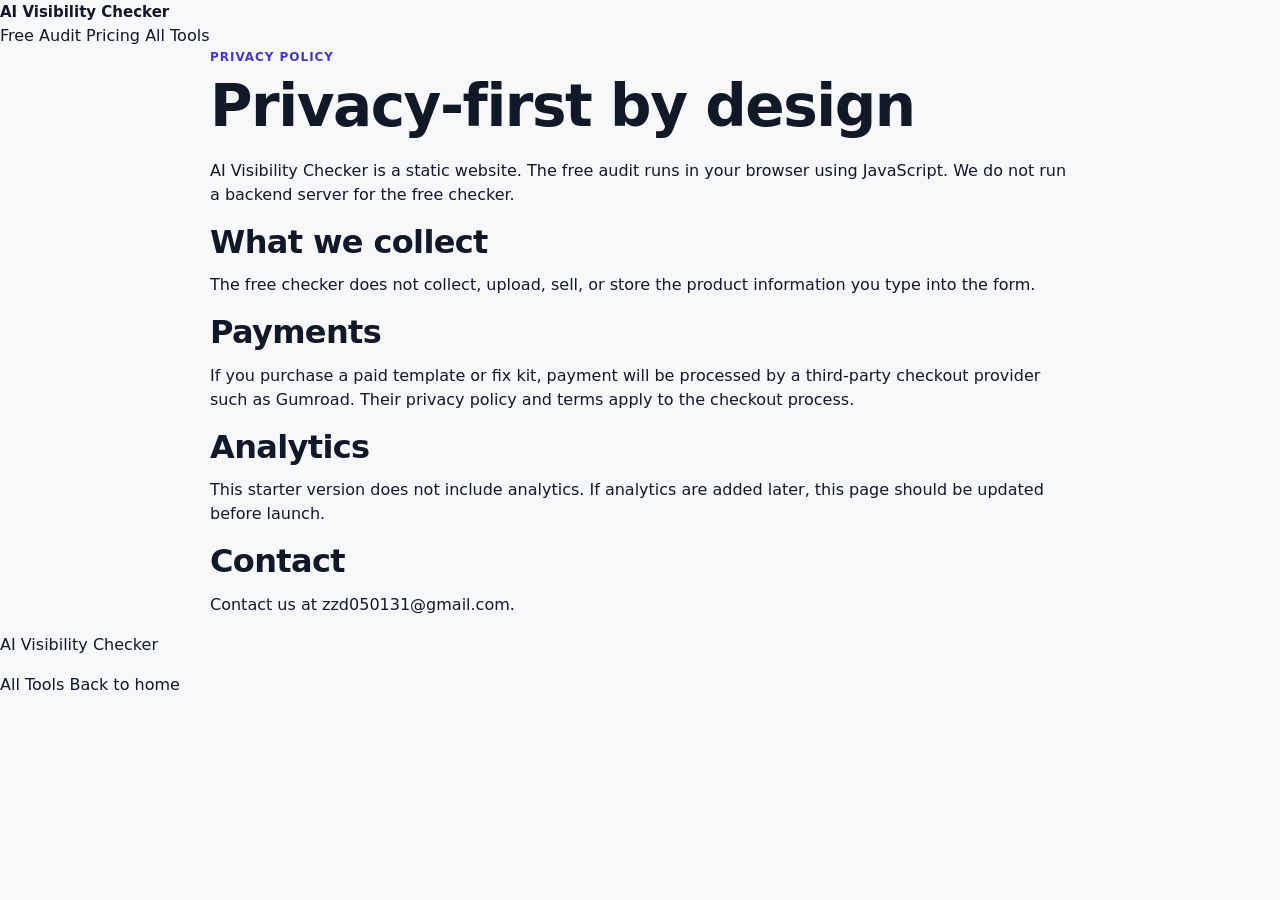
<file: privacy.html>
<!doctype html>
<html lang="en">
  <head>
    <meta charset="UTF-8" />
    <meta name="viewport" content="width=device-width, initial-scale=1.0" />
    <title>Privacy Policy - AI Visibility Checker</title>
    <meta
      name="description"
      content="Privacy policy for AI Visibility Checker, a static browser-based AI visibility audit tool."
    />
    <link rel="canonical" href="https://aivisibilitytools.github.io/ai-visibility-checker/privacy.html" />
    <link rel="stylesheet" href="style.css" />
  </head>
  <body>
    <header class="topbar">
      <a class="brand" href="index.html">AI Visibility Checker</a>
      <nav>
        <a href="index.html#checker">Free Audit</a>
        <a href="index.html#pricing">Pricing</a>
        <a href="https://aivisibilitytools.github.io/micro-tool-network/">All Tools</a>
      </nav>
    </header>

    <main class="checker">
      <section class="card" style="max-width: 860px; margin: 0 auto;">
        <p class="eyebrow">Privacy Policy</p>
        <h1 style="font-size: clamp(34px, 5vw, 58px);">Privacy-first by design</h1>
        <p>
          AI Visibility Checker is a static website. The free audit runs in your
          browser using JavaScript. We do not run a backend server for the free
          checker.
        </p>
        <h2>What we collect</h2>
        <p>
          The free checker does not collect, upload, sell, or store the product
          information you type into the form.
        </p>
        <h2>Payments</h2>
        <p>
          If you purchase a paid template or fix kit, payment will be processed
          by a third-party checkout provider such as Gumroad. Their privacy
          policy and terms apply to the checkout process.
        </p>
        <h2>Analytics</h2>
        <p>
          This starter version does not include analytics. If analytics are added
          later, this page should be updated before launch.
        </p>
        <h2>Contact</h2>
        <p>
          Contact us at zzd050131@gmail.com.
        </p>
      </section>
    </main>

    <footer>
      <p>AI Visibility Checker</p>
      <a href="https://aivisibilitytools.github.io/micro-tool-network/">All Tools</a>
      <a href="index.html">Back to home</a>
    </footer>
  </body>
</html>
</file>
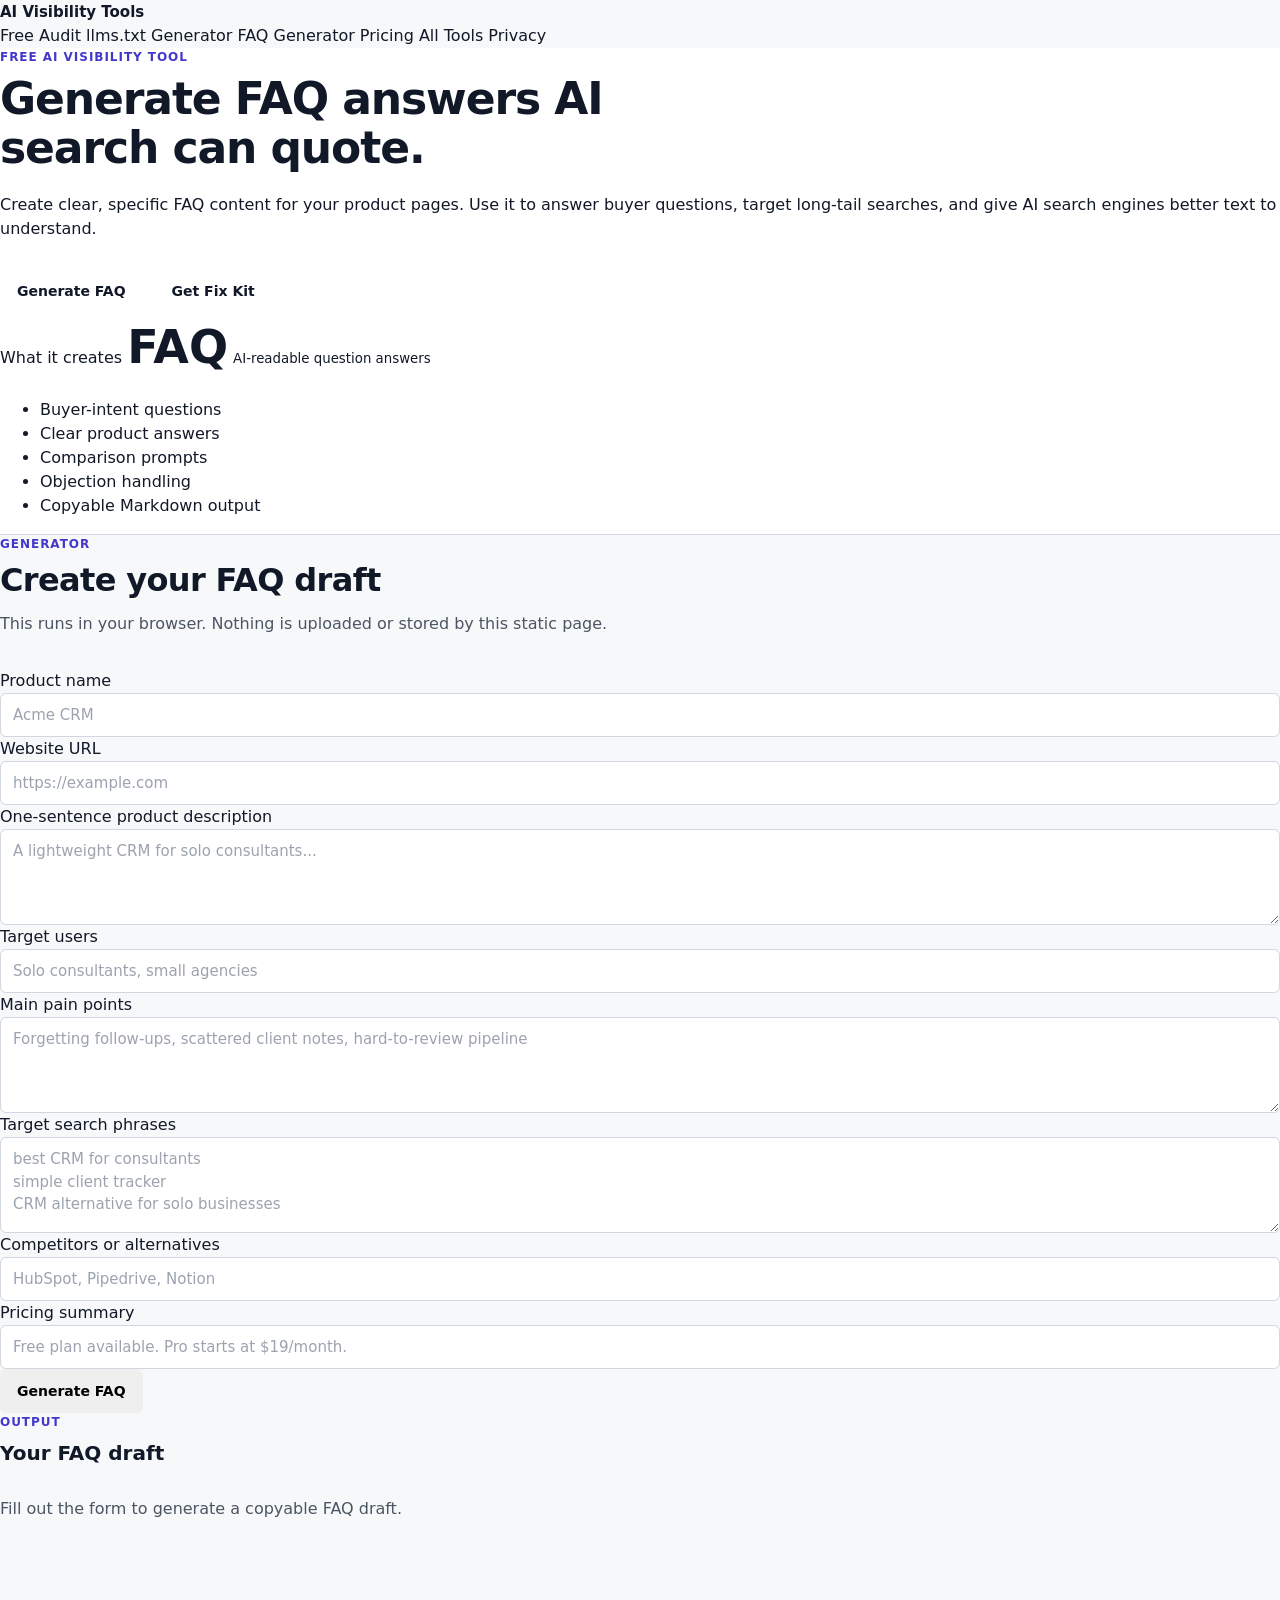
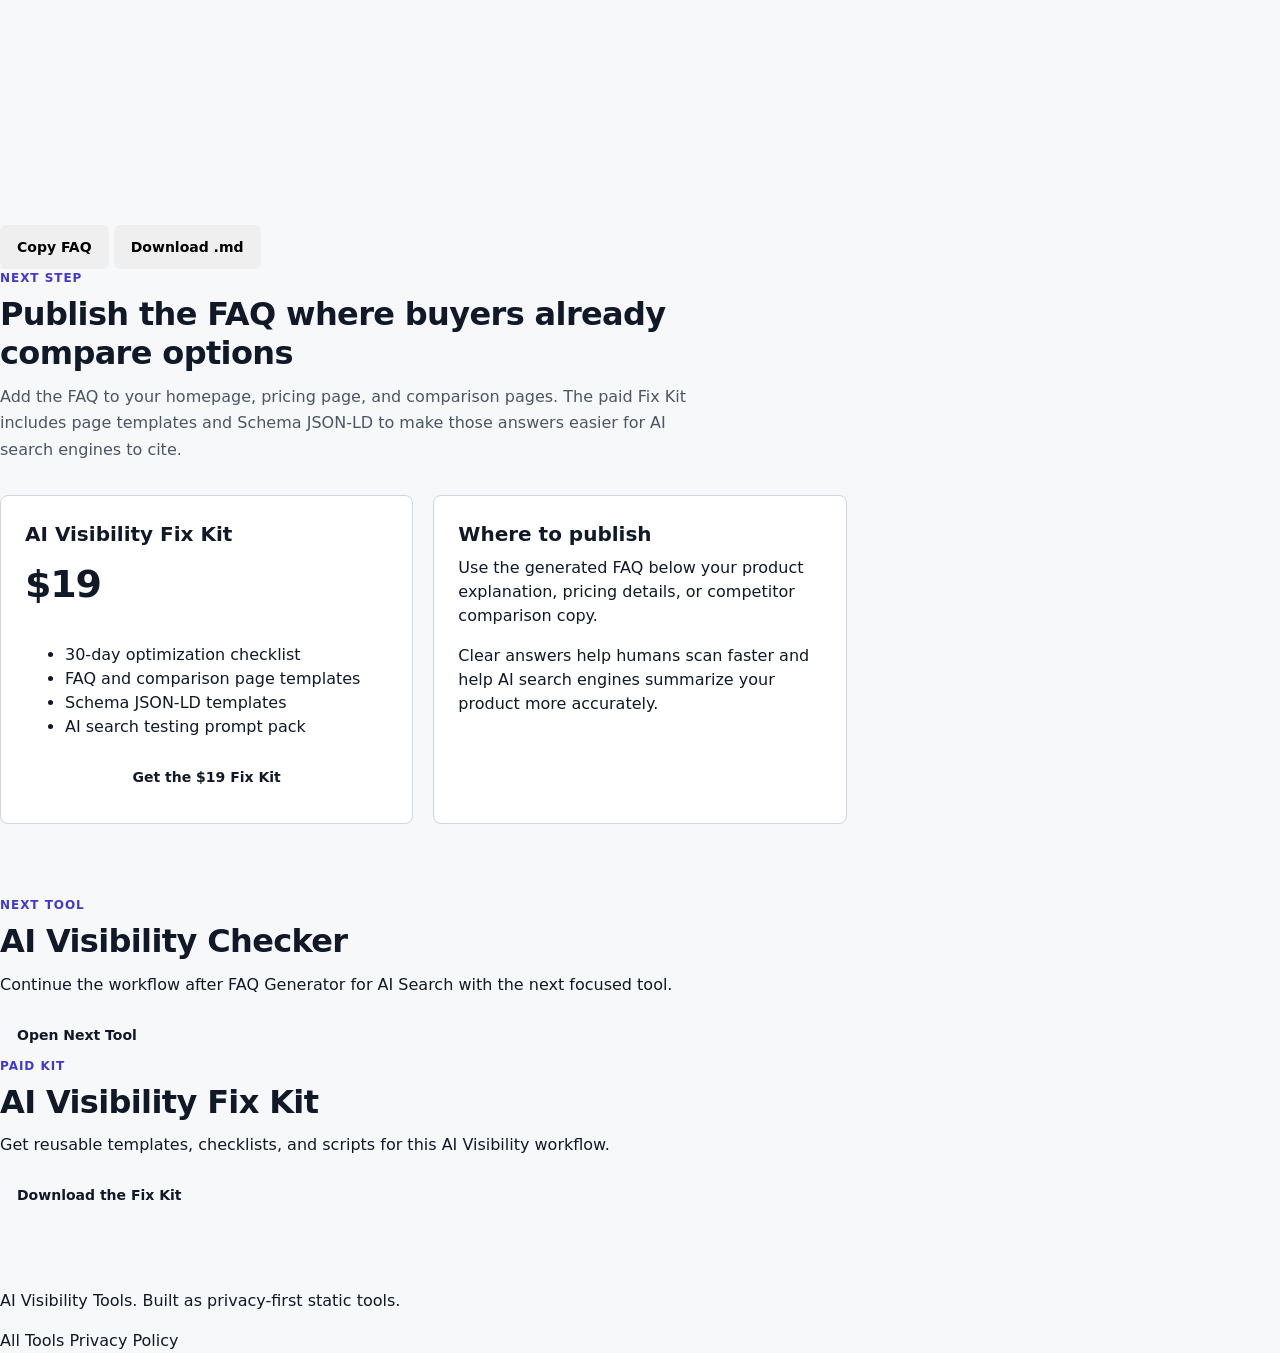
<file: tools/faq-generator.html>
<!doctype html>
<html lang="en">
  <head>
    <meta charset="UTF-8" />
    <meta name="viewport" content="width=device-width, initial-scale=1.0" />
    <title>Free FAQ Generator for AI Search Visibility</title>
    <meta
      name="description"
      content="Generate FAQ questions and answers for SaaS, indie products, and service websites. Create AI-search-friendly content for your homepage, pricing page, and comparison pages."
    />
    <link rel="canonical" href="https://aivisibilitytools.github.io/ai-visibility-checker/tools/faq-generator.html" />
    <meta property="og:title" content="Free FAQ Generator for AI Search Visibility" />
    <meta
      property="og:description"
      content="Generate buyer-intent FAQ answers that AI search engines can quote from your homepage, pricing page, and comparison pages."
    />
    <meta property="og:type" content="website" />
    <meta property="og:url" content="https://aivisibilitytools.github.io/ai-visibility-checker/tools/faq-generator.html" />
    <meta name="twitter:card" content="summary" />
    <link rel="stylesheet" href="../style.css" />
    <script type="application/ld+json">
      {
        "@context": "https://schema.org",
        "@type": "SoftwareApplication",
        "name": "Free FAQ Generator for AI Search Visibility",
        "applicationCategory": "BusinessApplication",
        "operatingSystem": "Web",
        "url": "https://aivisibilitytools.github.io/ai-visibility-checker/tools/faq-generator.html",
        "description": "A free browser-based FAQ generator for creating AI-search-friendly product answers.",
        "offers": {
          "@type": "Offer",
          "price": "0",
          "priceCurrency": "USD"
        }
      }
    </script>
  </head>
  <body>
    <header class="topbar">
      <a class="brand" href="../index.html">AI Visibility Tools</a>
      <nav>
        <a href="../index.html#checker">Free Audit</a>
        <a href="llms-generator.html">llms.txt Generator</a>
        <a href="faq-generator.html">FAQ Generator</a>
        <a href="../index.html#pricing">Pricing</a>
        <a href="https://aivisibilitytools.github.io/micro-tool-network/">All Tools</a>
        <a href="../privacy.html">Privacy</a>
      </nav>
    </header>

    <main>
      <section class="hero">
        <div class="hero-copy">
          <p class="eyebrow">Free AI visibility tool</p>
          <h1>Generate FAQ answers AI search can quote.</h1>
          <p class="subhead">
            Create clear, specific FAQ content for your product pages. Use it to
            answer buyer questions, target long-tail searches, and give AI
            search engines better text to understand.
          </p>
          <div class="hero-actions">
            <a class="button primary" href="#generator">Generate FAQ</a>
            <a class="button secondary" href="../index.html#pricing">Get Fix Kit</a>
          </div>
        </div>
        <div class="hero-panel" aria-label="FAQ generator example">
          <div class="score-card">
            <span>What it creates</span>
            <strong style="font-size: 46px;">FAQ</strong>
            <small>AI-readable question answers</small>
          </div>
          <ul>
            <li>Buyer-intent questions</li>
            <li>Clear product answers</li>
            <li>Comparison prompts</li>
            <li>Objection handling</li>
            <li>Copyable Markdown output</li>
          </ul>
        </div>
      </section>

      <section id="generator" class="checker">
        <div class="section-heading">
          <p class="eyebrow">Generator</p>
          <h2>Create your FAQ draft</h2>
          <p>
            This runs in your browser. Nothing is uploaded or stored by this
            static page.
          </p>
        </div>

        <div class="tool-grid">
          <form id="faqForm" class="card form-card">
            <label>
              Product name
              <input id="productName" type="text" placeholder="Acme CRM" required />
            </label>

            <label>
              Website URL
              <input id="siteUrl" type="url" placeholder="https://example.com" />
            </label>

            <label>
              One-sentence product description
              <textarea
                id="description"
                rows="3"
                placeholder="A lightweight CRM for solo consultants..."
                required
              ></textarea>
            </label>

            <label>
              Target users
              <input id="audience" type="text" placeholder="Solo consultants, small agencies" />
            </label>

            <label>
              Main pain points
              <textarea
                id="painPoints"
                rows="3"
                placeholder="Forgetting follow-ups, scattered client notes, hard-to-review pipeline"
              ></textarea>
            </label>

            <label>
              Target search phrases
              <textarea
                id="keywords"
                rows="3"
                placeholder="best CRM for consultants&#10;simple client tracker&#10;CRM alternative for solo businesses"
              ></textarea>
            </label>

            <label>
              Competitors or alternatives
              <input id="competitors" type="text" placeholder="HubSpot, Pipedrive, Notion" />
            </label>

            <label>
              Pricing summary
              <input id="pricing" type="text" placeholder="Free plan available. Pro starts at $19/month." />
            </label>

            <button class="button primary full" type="submit">Generate FAQ</button>
          </form>

          <aside class="card result-card">
            <div class="result-header">
              <div>
                <p class="eyebrow">Output</p>
                <h3>Your FAQ draft</h3>
              </div>
            </div>

            <div id="faqOutput" class="report-output">
              Fill out the form to generate a copyable FAQ draft.
            </div>

            <div class="copy-actions">
              <button id="copyFaq" class="button secondary" type="button">Copy FAQ</button>
              <button id="downloadFaq" class="button secondary" type="button">Download .md</button>
            </div>
          </aside>
        </div>
      </section>

      <section class="pricing">
        <div class="section-heading">
          <p class="eyebrow">Next step</p>
          <h2>Publish the FAQ where buyers already compare options</h2>
          <p>
            Add the FAQ to your homepage, pricing page, and comparison pages.
            The paid Fix Kit includes page templates and Schema JSON-LD to make
            those answers easier for AI search engines to cite.
          </p>
        </div>
        <div class="price-grid">
          <div class="card price-card featured">
            <h3>AI Visibility Fix Kit</h3>
            <p class="price">$19</p>
            <ul>
              <li>30-day optimization checklist</li>
              <li>FAQ and comparison page templates</li>
              <li>Schema JSON-LD templates</li>
              <li>AI search testing prompt pack</li>
            </ul>
            <a
              class="button primary full"
              href="https://zzdynamo3.gumroad.com/l/ai-visibility-fix-kit"
              target="_blank"
              rel="noreferrer"
            >
              Get the $19 Fix Kit
            </a>
          </div>

          <div class="card price-card">
            <h3>Where to publish</h3>
            <p>
              Use the generated FAQ below your product explanation, pricing
              details, or competitor comparison copy.
            </p>
            <p>
              Clear answers help humans scan faster and help AI search engines
              summarize your product more accurately.
            </p>
          </div>
        </div>
      </section>
    
<section class="section next-tool-section" aria-label="Recommended next step">
  <div class="next-tool-grid">
    <article class="next-tool-card">
      <p class="eyebrow">NEXT TOOL</p>
      <h2>AI Visibility Checker</h2>
      <p>Continue the workflow after FAQ Generator for AI Search with the next focused tool.</p>
      <a class="button secondary full" href="../index.html">Open Next Tool</a>
    </article>
    <article class="next-tool-card featured">
      <p class="eyebrow">PAID KIT</p>
      <h2>AI Visibility Fix Kit</h2>
      <p>Get reusable templates, checklists, and scripts for this AI Visibility workflow.</p>
      <a class="button primary full" href="https://zzdynamo3.gumroad.com/l/ai-visibility-fix-kit" target="_blank" rel="noopener">Download the Fix Kit</a>
    </article>
  </div>
</section>
</main>

    <footer>
      <p>AI Visibility Tools. Built as privacy-first static tools.</p>
      <a href="https://aivisibilitytools.github.io/micro-tool-network/">All Tools</a>
      <a href="../privacy.html">Privacy Policy</a>
    </footer>

    <script>
      const form = document.querySelector("#faqForm");
      const output = document.querySelector("#faqOutput");
      const copyButton = document.querySelector("#copyFaq");
      const downloadButton = document.querySelector("#downloadFaq");
      let currentText = "";

      const getValue = (id) => document.querySelector(`#${id}`).value.trim();
      const listify = (value) =>
        value
          .split(/,|\n/)
          .map((item) => item.trim())
          .filter(Boolean);

      const firstOrFallback = (items, fallback) => items[0] || fallback;

      const buildFaq = () => {
        const productName = getValue("productName");
        const siteUrl = getValue("siteUrl");
        const description = getValue("description");
        const audience = listify(getValue("audience"));
        const painPoints = listify(getValue("painPoints"));
        const keywords = listify(getValue("keywords"));
        const competitors = listify(getValue("competitors"));
        const pricing = getValue("pricing");
        const mainAudience = firstOrFallback(audience, "teams");
        const mainPain = firstOrFallback(painPoints, "understanding which tool fits their workflow");
        const mainKeyword = firstOrFallback(keywords, `${productName} FAQ`);
        const mainCompetitor = firstOrFallback(competitors, "larger general-purpose tools");

        return `# ${productName} FAQ

${siteUrl ? `Website: ${siteUrl}\n` : ""}
## 1. What is ${productName}?

${productName} is ${description.charAt(0).toLowerCase()}${description.slice(1)}

## 2. Who is ${productName} best for?

${productName} is best for ${mainAudience}. It is especially useful when users need a focused way to solve ${mainPain}.

## 3. What problem does ${productName} solve?

${productName} helps users avoid ${mainPain}. Instead of piecing together broad tools or manual workflows, users get a clearer product experience built around their main job.

## 4. What are the main use cases for ${productName}?

${painPoints.length ? painPoints.map((item) => `- Solving ${item}`).join("\n") : "- Add your strongest use cases here."}

## 5. How is ${productName} different from ${mainCompetitor}?

${productName} is more focused on ${mainAudience} and their specific workflow. ${mainCompetitor} may be broader, but ${productName} is designed to be easier to understand, compare, and start using for this use case.

## 6. What should buyers compare before choosing ${productName}?

Buyers should compare ease of setup, fit for ${mainAudience}, pricing, support, and whether the product directly solves ${mainPain}.

## 7. What search phrases is this page targeting?

${keywords.length ? keywords.map((item) => `- ${item}`).join("\n") : `- ${mainKeyword}`}

## 8. How much does ${productName} cost?

${pricing || "Add a short pricing answer here. Mention free plans, trials, and paid tiers if available."}

## 9. Is ${productName} good for small teams or solo users?

Yes, if they need a focused product for ${mainPain}. It is a strong fit when users want clear answers, simple workflows, and fewer unnecessary features.

## 10. Where can users learn more about ${productName}?

${siteUrl ? `Users can visit ${siteUrl} to learn more, review pricing, and understand whether ${productName} fits their use case.` : "Add your homepage, pricing page, demo page, or contact page here."}
`;
      };

      form.addEventListener("submit", (event) => {
        event.preventDefault();
        currentText = buildFaq();
        output.textContent = currentText;
      });

      copyButton.addEventListener("click", async () => {
        if (!currentText) return;
        await navigator.clipboard.writeText(currentText);
        copyButton.textContent = "Copied";
        setTimeout(() => {
          copyButton.textContent = "Copy FAQ";
        }, 1200);
      });

      downloadButton.addEventListener("click", () => {
        if (!currentText) return;
        const blob = new Blob([currentText], { type: "text/markdown" });
        const url = URL.createObjectURL(blob);
        const link = document.createElement("a");
        link.href = url;
        link.download = "faq-draft.md";
        link.click();
        URL.revokeObjectURL(url);
      });
    </script>
  </body>
</html>
</file>
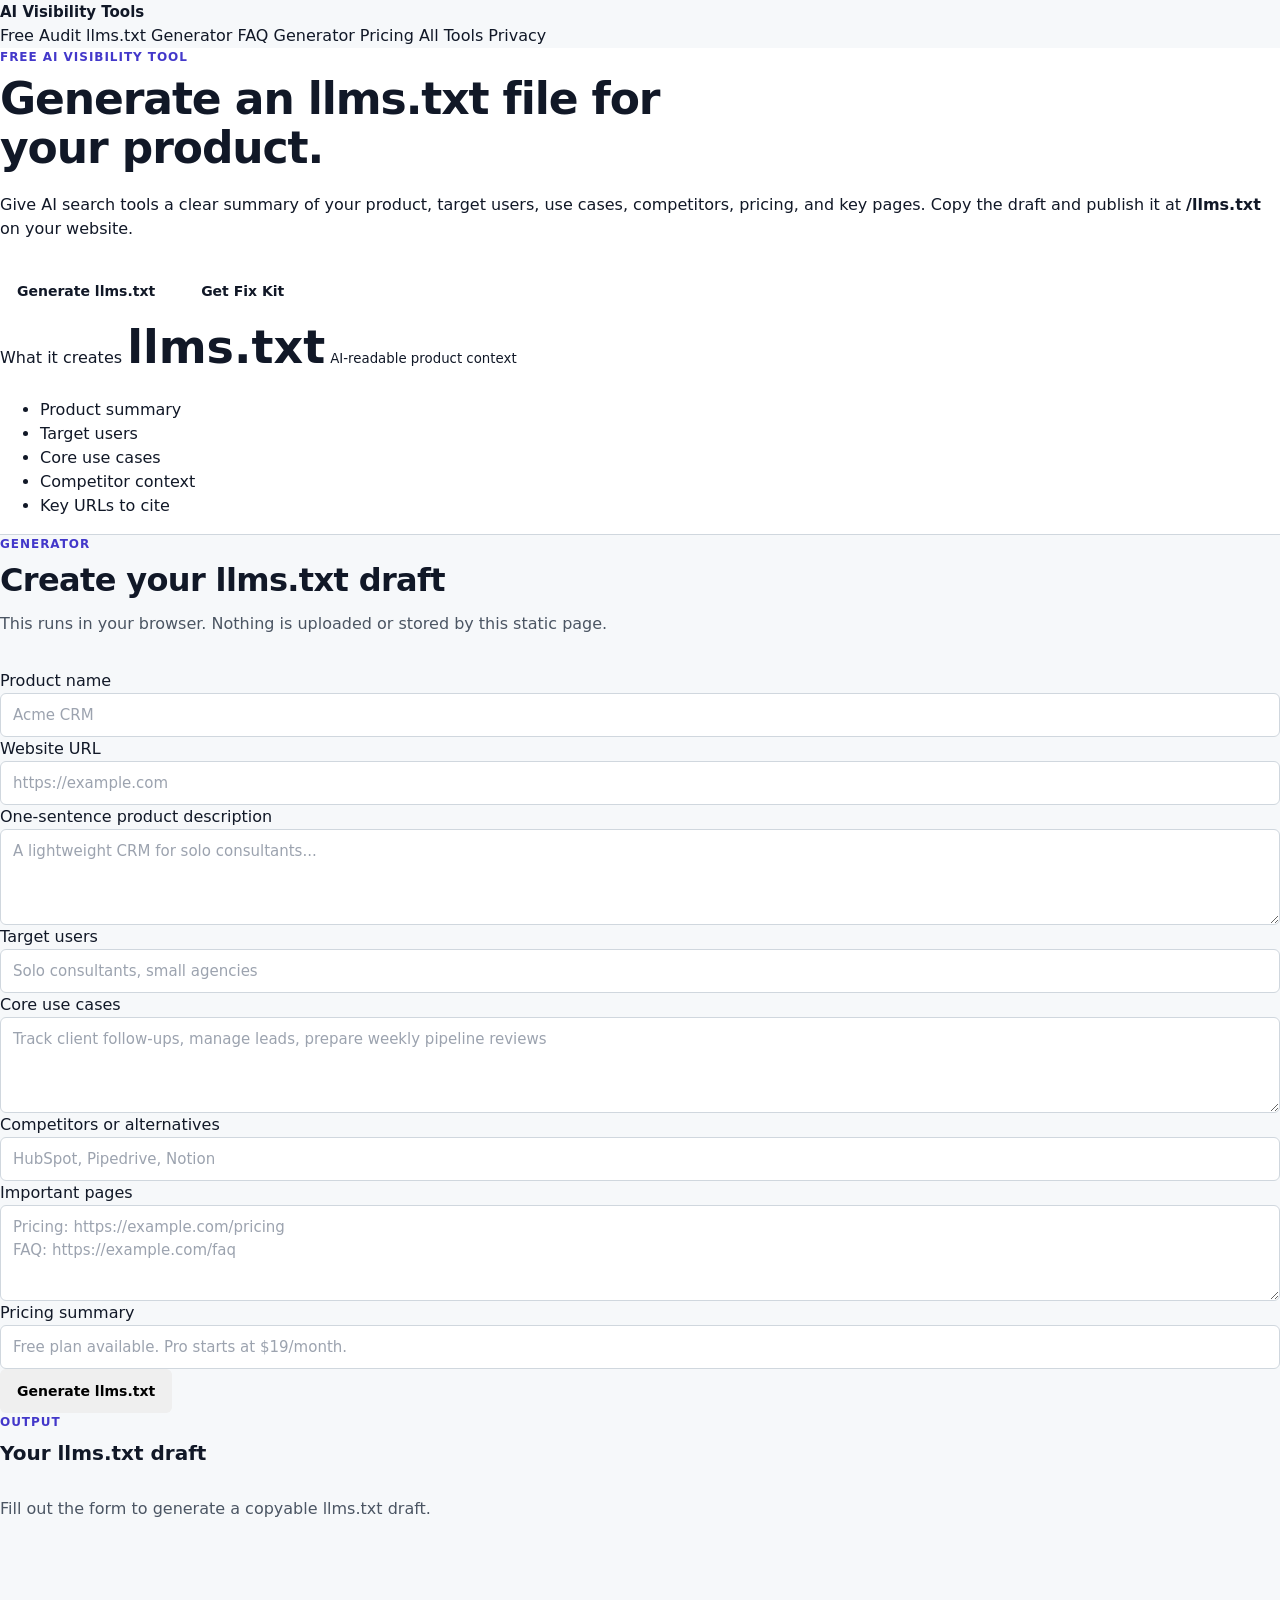
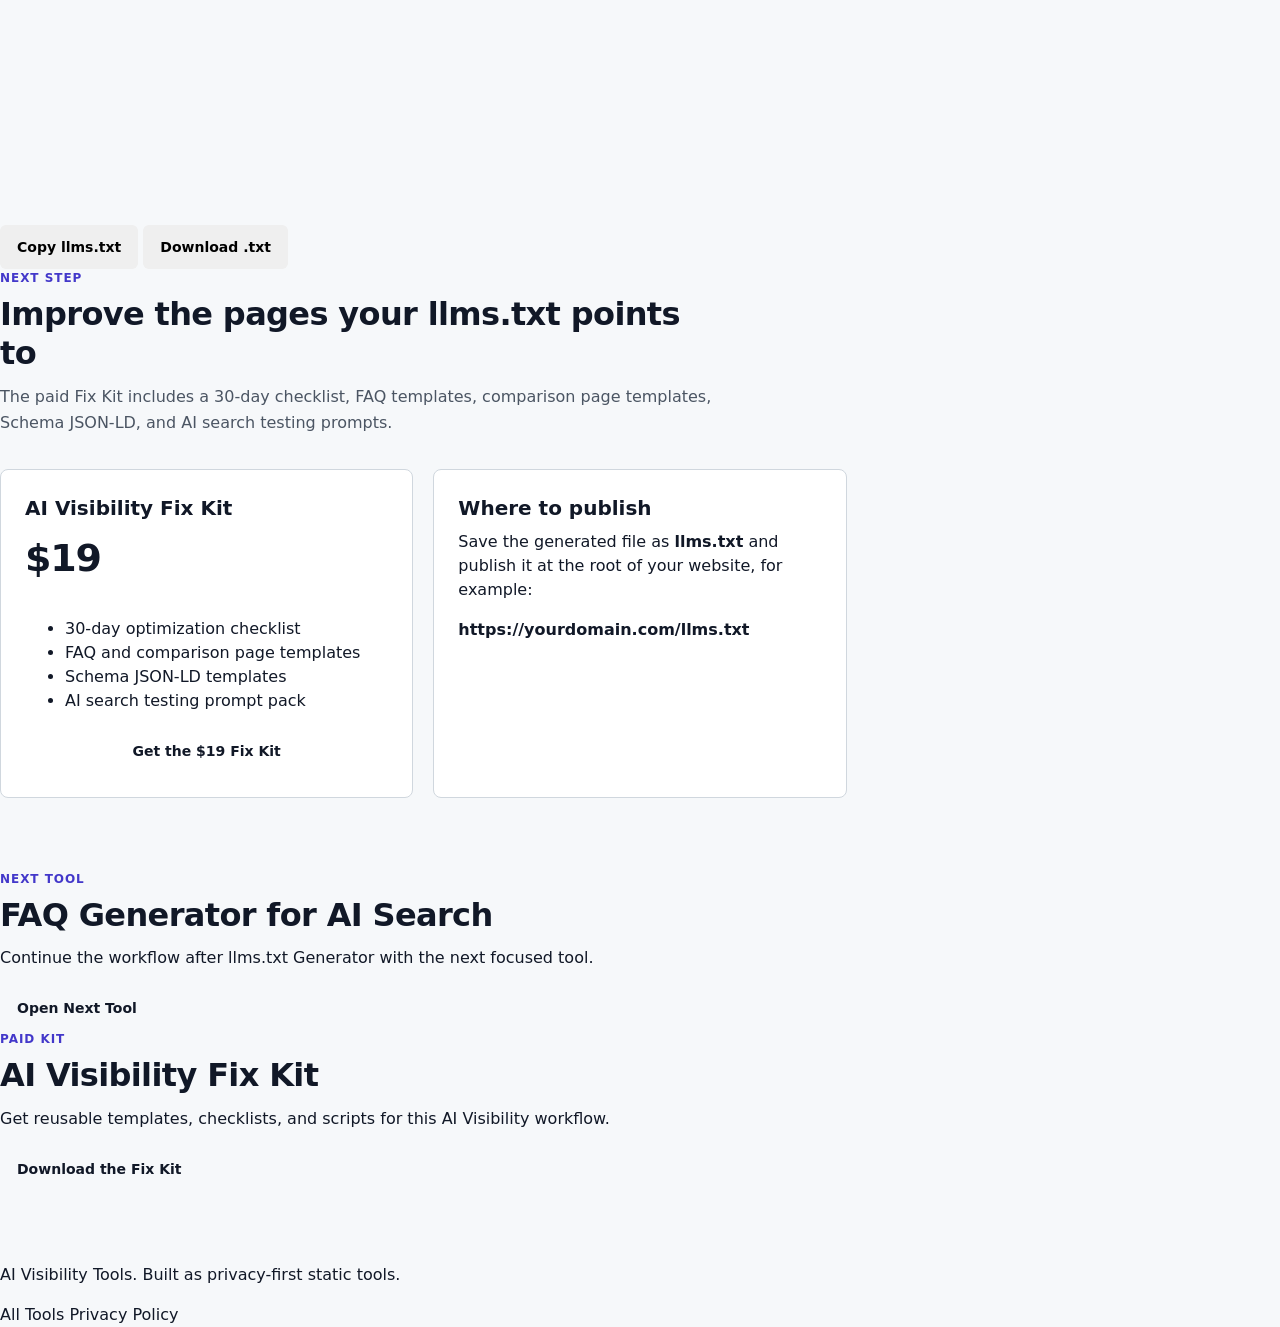
<file: tools/llms-generator.html>
<!doctype html>
<html lang="en">
  <head>
    <meta charset="UTF-8" />
    <meta name="viewport" content="width=device-width, initial-scale=1.0" />
    <title>Free llms.txt Generator for SaaS Products</title>
    <meta
      name="description"
      content="Generate a free llms.txt draft for your SaaS, indie product, or agency website. Help AI search tools understand your product, use cases, competitors, and key pages."
    />
    <link rel="canonical" href="https://aivisibilitytools.github.io/ai-visibility-checker/tools/llms-generator.html" />
    <meta property="og:title" content="Free llms.txt Generator for SaaS Products" />
    <meta
      property="og:description"
      content="Create a clean llms.txt draft that explains your product, audience, use cases, competitors, pricing, and key URLs to AI search tools."
    />
    <meta property="og:type" content="website" />
    <meta property="og:url" content="https://aivisibilitytools.github.io/ai-visibility-checker/tools/llms-generator.html" />
    <meta name="twitter:card" content="summary" />
    <link rel="stylesheet" href="../style.css" />
    <script type="application/ld+json">
      {
        "@context": "https://schema.org",
        "@type": "SoftwareApplication",
        "name": "Free llms.txt Generator",
        "applicationCategory": "BusinessApplication",
        "operatingSystem": "Web",
        "url": "https://aivisibilitytools.github.io/ai-visibility-checker/tools/llms-generator.html",
        "description": "A free browser-based generator for creating llms.txt drafts for SaaS and indie product websites.",
        "offers": {
          "@type": "Offer",
          "price": "0",
          "priceCurrency": "USD"
        }
      }
    </script>
  </head>
  <body>
    <header class="topbar">
      <a class="brand" href="../index.html">AI Visibility Tools</a>
      <nav>
        <a href="../index.html#checker">Free Audit</a>
        <a href="llms-generator.html">llms.txt Generator</a>
        <a href="faq-generator.html">FAQ Generator</a>
        <a href="../index.html#pricing">Pricing</a>
        <a href="https://aivisibilitytools.github.io/micro-tool-network/">All Tools</a>
        <a href="../privacy.html">Privacy</a>
      </nav>
    </header>

    <main>
      <section class="hero">
        <div class="hero-copy">
          <p class="eyebrow">Free AI visibility tool</p>
          <h1>Generate an llms.txt file for your product.</h1>
          <p class="subhead">
            Give AI search tools a clear summary of your product, target users,
            use cases, competitors, pricing, and key pages. Copy the draft and
            publish it at <strong>/llms.txt</strong> on your website.
          </p>
          <div class="hero-actions">
            <a class="button primary" href="#generator">Generate llms.txt</a>
            <a class="button secondary" href="../index.html#pricing">Get Fix Kit</a>
          </div>
        </div>
        <div class="hero-panel" aria-label="llms.txt example">
          <div class="score-card">
            <span>What it creates</span>
            <strong style="font-size: 46px;">llms.txt</strong>
            <small>AI-readable product context</small>
          </div>
          <ul>
            <li>Product summary</li>
            <li>Target users</li>
            <li>Core use cases</li>
            <li>Competitor context</li>
            <li>Key URLs to cite</li>
          </ul>
        </div>
      </section>

      <section id="generator" class="checker">
        <div class="section-heading">
          <p class="eyebrow">Generator</p>
          <h2>Create your llms.txt draft</h2>
          <p>
            This runs in your browser. Nothing is uploaded or stored by this
            static page.
          </p>
        </div>

        <div class="tool-grid">
          <form id="llmsForm" class="card form-card">
            <label>
              Product name
              <input id="productName" type="text" placeholder="Acme CRM" required />
            </label>

            <label>
              Website URL
              <input id="siteUrl" type="url" placeholder="https://example.com" required />
            </label>

            <label>
              One-sentence product description
              <textarea
                id="description"
                rows="3"
                placeholder="A lightweight CRM for solo consultants..."
                required
              ></textarea>
            </label>

            <label>
              Target users
              <input id="audience" type="text" placeholder="Solo consultants, small agencies" />
            </label>

            <label>
              Core use cases
              <textarea
                id="useCases"
                rows="3"
                placeholder="Track client follow-ups, manage leads, prepare weekly pipeline reviews"
              ></textarea>
            </label>

            <label>
              Competitors or alternatives
              <input id="competitors" type="text" placeholder="HubSpot, Pipedrive, Notion" />
            </label>

            <label>
              Important pages
              <textarea
                id="pages"
                rows="3"
                placeholder="Pricing: https://example.com/pricing&#10;FAQ: https://example.com/faq"
              ></textarea>
            </label>

            <label>
              Pricing summary
              <input id="pricing" type="text" placeholder="Free plan available. Pro starts at $19/month." />
            </label>

            <button class="button primary full" type="submit">Generate llms.txt</button>
          </form>

          <aside class="card result-card">
            <div class="result-header">
              <div>
                <p class="eyebrow">Output</p>
                <h3>Your llms.txt draft</h3>
              </div>
            </div>

            <div id="llmsOutput" class="report-output">
              Fill out the form to generate a copyable llms.txt draft.
            </div>

            <div class="copy-actions">
              <button id="copyLlms" class="button secondary" type="button">Copy llms.txt</button>
              <button id="downloadLlms" class="button secondary" type="button">Download .txt</button>
            </div>
          </aside>
        </div>
      </section>

      <section class="pricing">
        <div class="section-heading">
          <p class="eyebrow">Next step</p>
          <h2>Improve the pages your llms.txt points to</h2>
          <p>
            The paid Fix Kit includes a 30-day checklist, FAQ templates,
            comparison page templates, Schema JSON-LD, and AI search testing
            prompts.
          </p>
        </div>
        <div class="price-grid">
          <div class="card price-card featured">
            <h3>AI Visibility Fix Kit</h3>
            <p class="price">$19</p>
            <ul>
              <li>30-day optimization checklist</li>
              <li>FAQ and comparison page templates</li>
              <li>Schema JSON-LD templates</li>
              <li>AI search testing prompt pack</li>
            </ul>
            <a
              class="button primary full"
              href="https://zzdynamo3.gumroad.com/l/ai-visibility-fix-kit"
              target="_blank"
              rel="noreferrer"
            >
              Get the $19 Fix Kit
            </a>
          </div>

          <div class="card price-card">
            <h3>Where to publish</h3>
            <p>
              Save the generated file as <strong>llms.txt</strong> and publish
              it at the root of your website, for example:
            </p>
            <p><strong>https://yourdomain.com/llms.txt</strong></p>
          </div>
        </div>
      </section>
    
<section class="section next-tool-section" aria-label="Recommended next step">
  <div class="next-tool-grid">
    <article class="next-tool-card">
      <p class="eyebrow">NEXT TOOL</p>
      <h2>FAQ Generator for AI Search</h2>
      <p>Continue the workflow after llms.txt Generator with the next focused tool.</p>
      <a class="button secondary full" href="faq-generator.html">Open Next Tool</a>
    </article>
    <article class="next-tool-card featured">
      <p class="eyebrow">PAID KIT</p>
      <h2>AI Visibility Fix Kit</h2>
      <p>Get reusable templates, checklists, and scripts for this AI Visibility workflow.</p>
      <a class="button primary full" href="https://zzdynamo3.gumroad.com/l/ai-visibility-fix-kit" target="_blank" rel="noopener">Download the Fix Kit</a>
    </article>
  </div>
</section>
</main>

    <footer>
      <p>AI Visibility Tools. Built as privacy-first static tools.</p>
      <a href="https://aivisibilitytools.github.io/micro-tool-network/">All Tools</a>
      <a href="../privacy.html">Privacy Policy</a>
    </footer>

    <script>
      const form = document.querySelector("#llmsForm");
      const output = document.querySelector("#llmsOutput");
      const copyButton = document.querySelector("#copyLlms");
      const downloadButton = document.querySelector("#downloadLlms");
      let currentText = "";

      const getValue = (id) => document.querySelector(`#${id}`).value.trim();
      const listify = (value) =>
        value
          .split(/,|\n/)
          .map((item) => item.trim())
          .filter(Boolean);

      const buildPageList = (siteUrl, pages) => {
        const cleanBase = siteUrl.replace(/\/$/, "");
        const customPages = pages.trim();
        if (customPages) {
          return customPages
            .split("\n")
            .map((line) => `- ${line.trim()}`)
            .filter((line) => line !== "-")
            .join("\n");
        }
        return [
          `- Homepage: ${cleanBase}`,
          `- Pricing: ${cleanBase}/pricing`,
          `- FAQ: ${cleanBase}/faq`,
          `- Comparisons: ${cleanBase}/compare`,
          `- Use cases: ${cleanBase}/use-cases`,
        ].join("\n");
      };

      const buildLlms = () => {
        const productName = getValue("productName");
        const siteUrl = getValue("siteUrl");
        const description = getValue("description");
        const audience = listify(getValue("audience"));
        const useCases = listify(getValue("useCases"));
        const competitors = listify(getValue("competitors"));
        const pages = getValue("pages");
        const pricing = getValue("pricing");

        return `# ${productName}

> ${description}

Website: ${siteUrl}

## Product Summary

${productName} helps ${audience[0] || "target users"} solve a specific problem with a focused product experience.

## Target Users

${audience.length ? audience.map((item) => `- ${item}`).join("\n") : "- Add target user groups here."}

## Core Use Cases

${useCases.length ? useCases.map((item) => `- ${item}`).join("\n") : "- Add core use cases here."}

## Key Pages

${buildPageList(siteUrl, pages)}

## Competitive Context

${competitors.length ? `${productName} is commonly compared with:\n\n${competitors.map((item) => `- ${item}`).join("\n")}` : "Add competitors or alternatives here."}

## Best Fit

${productName} is best for users who want:

- A clear product for ${audience[0] || "their specific workflow"}
- Practical help with ${useCases[0] || "their main use case"}
- A focused alternative to overly broad tools

## Pricing

${pricing || "Add a short pricing summary here."}

## Contact

Add your support email or contact page here.
`;
      };

      form.addEventListener("submit", (event) => {
        event.preventDefault();
        currentText = buildLlms();
        output.textContent = currentText;
      });

      copyButton.addEventListener("click", async () => {
        if (!currentText) return;
        await navigator.clipboard.writeText(currentText);
        copyButton.textContent = "Copied";
        setTimeout(() => {
          copyButton.textContent = "Copy llms.txt";
        }, 1200);
      });

      downloadButton.addEventListener("click", () => {
        if (!currentText) return;
        const blob = new Blob([currentText], { type: "text/plain" });
        const url = URL.createObjectURL(blob);
        const link = document.createElement("a");
        link.href = url;
        link.download = "llms.txt";
        link.click();
        URL.revokeObjectURL(url);
      });
    </script>
  </body>
</html>
</file>
<file: style.css>
:root {
  color-scheme: light;
  --bg-page: #f6f8fa;
  --bg-surface: #ffffff;
  --bg-subtle: #f3f4f6;
  --bg-selected: #eef2ff;
  --text-primary: #111827;
  --text-secondary: #4b5563;
  --text-muted: #6b7280;
  --text-disabled: #9ca3af;
  --border-default: #d0d7de;
  --border-strong: #9ca3af;
  --brand-50: #eef2ff;
  --brand-600: #4f46e5;
  --brand-700: #4338ca;
  --success-50: #f0fdf4;
  --success-600: #15803d;
  --danger-50: #fef3f2;
  --danger-600: #b42318;
  --focus-ring: rgba(79, 70, 229, 0.28);
  --container: 1120px;
  --radius-control: 6px;
  --radius-card: 8px;
  font-family: Inter, ui-sans-serif, system-ui, -apple-system, BlinkMacSystemFont,
    "Segoe UI", sans-serif;
}

* {
  box-sizing: border-box;
}

html {
  scroll-behavior: smooth;
}

body {
  margin: 0;
  background: var(--bg-page);
  color: var(--text-primary);
  font-size: 16px;
  line-height: 1.5;
}

button,
input,
textarea {
  font: inherit;
}

button,
a {
  -webkit-tap-highlight-color: transparent;
}

a {
  color: inherit;
  text-decoration: none;
}

svg {
  display: block;
  width: 1em;
  height: 1em;
  stroke-width: 2;
}

h1,
h2,
h3,
p {
  margin-top: 0;
}

h1 {
  max-width: 760px;
  margin-bottom: 20px;
  font-size: clamp(2rem, 4vw, 2.75rem);
  line-height: 1.12;
  letter-spacing: -0.025em;
}

h2 {
  margin-bottom: 12px;
  font-size: clamp(1.75rem, 3vw, 2rem);
  line-height: 1.2;
  letter-spacing: -0.02em;
}

h3 {
  margin-bottom: 8px;
  font-size: 1.25rem;
  line-height: 1.4;
}

.container {
  width: min(calc(100% - 64px), var(--container));
  margin-inline: auto;
}

.narrow {
  max-width: 760px;
}

.skip-link {
  position: fixed;
  top: 8px;
  left: 8px;
  z-index: 100;
  padding: 10px 14px;
  border-radius: var(--radius-control);
  background: var(--text-primary);
  color: white;
  transform: translateY(-160%);
}

.skip-link:focus {
  transform: translateY(0);
}

.site-header {
  position: sticky;
  top: 0;
  z-index: 20;
  border-bottom: 1px solid var(--border-default);
  background: rgba(255, 255, 255, 0.96);
  backdrop-filter: blur(10px);
}

.header-inner {
  display: flex;
  width: min(calc(100% - 64px), var(--container));
  min-height: 64px;
  margin-inline: auto;
  align-items: center;
  justify-content: space-between;
  gap: 24px;
}

.brand {
  display: inline-flex;
  align-items: center;
  gap: 10px;
  font-size: 15px;
  font-weight: 750;
  white-space: nowrap;
}

.brand-mark {
  display: grid;
  width: 32px;
  height: 32px;
  place-items: center;
  border-radius: var(--radius-control);
  background: var(--brand-600);
  color: white;
  font-size: 19px;
}

.primary-nav {
  display: flex;
  align-items: center;
  gap: 4px;
}

.primary-nav a {
  display: inline-flex;
  min-height: 36px;
  align-items: center;
  gap: 6px;
  padding: 0 10px;
  border-radius: var(--radius-control);
  color: var(--text-secondary);
  font-size: 14px;
  font-weight: 600;
}

.primary-nav a:hover,
.primary-nav a.active {
  background: var(--bg-subtle);
  color: var(--text-primary);
}

.primary-nav .nav-external svg {
  font-size: 14px;
}

.icon-button {
  display: inline-grid;
  width: 40px;
  height: 40px;
  place-items: center;
  border: 1px solid var(--border-default);
  border-radius: var(--radius-control);
  background: var(--bg-surface);
  color: var(--text-primary);
}

.menu-button {
  display: none;
}

.hero {
  background: var(--bg-surface);
  border-bottom: 1px solid var(--border-default);
}

.hero-inner {
  display: grid;
  min-height: 385px;
  padding-block: 56px 48px;
  align-items: center;
  grid-template-columns: minmax(0, 1.55fr) minmax(280px, 0.75fr);
  gap: 64px;
}

.eyebrow {
  margin-bottom: 8px;
  color: var(--brand-700);
  font-size: 12px;
  font-weight: 750;
  letter-spacing: 0.08em;
  text-transform: uppercase;
}

.hero-description {
  max-width: 700px;
  margin-bottom: 0;
  color: var(--text-secondary);
  font-size: 18px;
  line-height: 1.55;
}

.hero-actions {
  display: flex;
  flex-wrap: wrap;
  gap: 12px;
  margin-top: 28px;
}

.button {
  display: inline-flex;
  min-height: 44px;
  align-items: center;
  justify-content: center;
  gap: 8px;
  padding: 0 16px;
  border: 1px solid transparent;
  border-radius: var(--radius-control);
  cursor: pointer;
  font-size: 14px;
  font-weight: 650;
  line-height: 1;
  transition: background-color 140ms ease, border-color 140ms ease,
    transform 100ms ease;
}

.button svg {
  font-size: 17px;
}

.button:active {
  transform: translateY(1px);
}

.button-primary {
  border-color: var(--brand-600);
  background: var(--brand-600);
  color: white;
}

.button-primary:hover {
  border-color: var(--brand-700);
  background: var(--brand-700);
}

.button-secondary,
.button-outline {
  border-color: var(--border-default);
  background: var(--bg-surface);
  color: var(--text-primary);
}

.button-secondary:hover,
.button-outline:hover {
  border-color: var(--border-strong);
  background: var(--bg-subtle);
}

.button-outline {
  min-height: 36px;
  padding-inline: 12px;
}

.button-full {
  width: 100%;
}

.button:disabled {
  border-color: var(--border-default);
  background: var(--bg-subtle);
  color: var(--text-disabled);
  cursor: not-allowed;
  transform: none;
}

.button.is-success {
  border-color: #bbf7d0;
  background: var(--success-50);
  color: var(--success-600);
}

.button.is-loading svg {
  animation: spin 900ms linear infinite;
}

@keyframes spin {
  to {
    transform: rotate(360deg);
  }
}

.hero-summary {
  display: grid;
  gap: 18px;
  padding-left: 32px;
  border-left: 1px solid var(--border-default);
}

.summary-item {
  display: grid;
  grid-template-columns: 34px 1fr;
  gap: 12px;
  align-items: start;
}

.summary-item > svg {
  padding: 7px;
  border-radius: var(--radius-control);
  background: var(--brand-50);
  color: var(--brand-700);
  font-size: 34px;
}

.summary-item strong,
.summary-item span {
  display: block;
}

.summary-item strong {
  margin-bottom: 2px;
  font-size: 14px;
}

.summary-item span {
  color: var(--text-muted);
  font-size: 13px;
}

.trust-bar {
  border-bottom: 1px solid var(--border-default);
  background: var(--bg-surface);
}

.trust-inner {
  display: flex;
  min-height: 52px;
  align-items: center;
  gap: 24px;
  color: var(--text-secondary);
  font-size: 13px;
}

.trust-inner span {
  display: inline-flex;
  align-items: center;
  gap: 7px;
}

.trust-inner span:not(:first-child)::before {
  width: 3px;
  height: 3px;
  border-radius: 50%;
  background: var(--border-strong);
  content: "";
}

.trust-inner svg {
  color: var(--success-600);
  font-size: 17px;
}

.section {
  padding-block: 72px;
}

.section-muted {
  border-block: 1px solid var(--border-default);
  background: var(--bg-subtle);
}

.section-heading {
  max-width: 720px;
  margin-bottom: 32px;
}

.section-heading > p:last-child {
  margin-bottom: 0;
  color: var(--text-secondary);
  line-height: 1.65;
}

.checker-layout {
  display: grid;
  align-items: start;
  grid-template-columns: minmax(0, 0.92fr) minmax(420px, 1.08fr);
  gap: 24px;
}

.tool-panel,
.report-panel,
.price-card {
  border: 1px solid var(--border-default);
  border-radius: var(--radius-card);
  background: var(--bg-surface);
}

.tool-panel {
  overflow: hidden;
}

fieldset {
  min-width: 0;
  margin: 0;
  padding: 0;
  border: 0;
}

.form-group {
  display: grid;
  gap: 22px;
  padding: 24px;
}

.form-group + .form-group {
  border-top: 1px solid var(--border-default);
}

.form-group legend {
  display: flex;
  width: 100%;
  align-items: baseline;
  justify-content: space-between;
  margin-bottom: 22px;
  font-size: 17px;
  font-weight: 700;
}

.form-group legend small {
  color: var(--text-muted);
  font-size: 12px;
  font-weight: 500;
}

.optional-group {
  background: #fbfcfd;
}

.field {
  min-width: 0;
}

.label-row {
  display: flex;
  align-items: baseline;
  justify-content: space-between;
  gap: 16px;
  margin-bottom: 6px;
}

.label-row label {
  font-size: 14px;
  font-weight: 650;
}

.label-row span {
  color: var(--text-muted);
  font-size: 12px;
}

input,
textarea {
  display: block;
  width: 100%;
  border: 1px solid var(--border-default);
  border-radius: var(--radius-control);
  background: var(--bg-surface);
  color: var(--text-primary);
  font-size: 15px;
}

input {
  height: 44px;
  padding: 0 12px;
}

textarea {
  min-height: 96px;
  padding: 10px 12px;
  line-height: 1.5;
  resize: vertical;
}

#aiAnswer {
  min-height: 128px;
}

input::placeholder,
textarea::placeholder {
  color: var(--text-disabled);
}

input:hover,
textarea:hover {
  border-color: var(--border-strong);
}

input[aria-invalid="true"],
textarea[aria-invalid="true"] {
  border-color: var(--danger-600);
  background: var(--danger-50);
}

.field-help,
.field-error {
  margin: 6px 0 0;
  font-size: 12px;
  line-height: 1.45;
}

.field-help {
  color: var(--text-muted);
}

.field-error {
  color: var(--danger-600);
  font-weight: 600;
}

.field-error:empty {
  display: none;
}

.submit-area {
  padding: 20px 24px 24px;
  border-top: 1px solid var(--border-default);
}

.submit-button {
  width: 100%;
}

.submit-area p {
  display: flex;
  margin: 10px 0 0;
  align-items: center;
  justify-content: center;
  gap: 6px;
  color: var(--text-muted);
  font-size: 12px;
}

.submit-area p svg {
  color: var(--success-600);
  font-size: 15px;
}

.report-panel {
  position: sticky;
  top: 88px;
  min-height: 560px;
  padding: 24px;
}

.report-header {
  display: flex;
  align-items: flex-start;
  justify-content: space-between;
  gap: 20px;
}

.report-header h2 {
  margin-bottom: 0;
  font-size: 22px;
}

.score {
  display: flex;
  min-width: 118px;
  align-items: baseline;
  justify-content: flex-end;
}

.score strong {
  font-size: 48px;
  line-height: 1;
  letter-spacing: -0.04em;
}

.score span {
  color: var(--text-muted);
  font-size: 14px;
}

.score-meaning {
  margin-top: 12px;
  padding-bottom: 20px;
  border-bottom: 1px solid var(--border-default);
  color: var(--text-secondary);
  font-size: 14px;
  font-weight: 600;
}

.report-output {
  min-height: 350px;
  padding-block: 22px;
  color: var(--text-secondary);
}

.empty-state {
  display: grid;
  min-height: 300px;
  place-content: center;
  justify-items: start;
  max-width: 390px;
}

.empty-state > svg {
  margin-bottom: 16px;
  color: var(--brand-600);
  font-size: 32px;
}

.empty-state h3 {
  color: var(--text-primary);
}

.report-section + .report-section {
  margin-top: 24px;
  padding-top: 24px;
  border-top: 1px solid var(--border-default);
}

.report-section-header {
  display: flex;
  align-items: center;
  gap: 9px;
  margin-bottom: 10px;
  color: var(--text-primary);
}

.report-section-header svg {
  color: var(--brand-600);
  font-size: 18px;
}

.report-section-header h3 {
  margin: 0;
  font-size: 16px;
}

.report-list {
  margin: 0;
  padding-left: 20px;
}

.report-list li {
  margin: 8px 0;
}

.asset-list {
  display: grid;
  gap: 0;
  border: 1px solid var(--border-default);
  border-radius: var(--radius-control);
}

.asset-row {
  display: flex;
  min-height: 44px;
  align-items: center;
  justify-content: space-between;
  gap: 16px;
  padding: 8px 12px;
}

.asset-row + .asset-row {
  border-top: 1px solid var(--border-default);
}

.asset-row span {
  display: inline-flex;
  align-items: center;
  gap: 8px;
  color: var(--text-primary);
  font-size: 14px;
  font-weight: 600;
}

.next-step {
  padding: 16px;
  border: 1px solid #c7d2fe;
  border-radius: var(--radius-card);
  background: var(--brand-50);
}

.next-step h3 {
  margin-bottom: 5px;
  font-size: 16px;
}

.next-step p {
  margin-bottom: 14px;
}

.asset-actions {
  display: flex;
  flex-wrap: wrap;
  gap: 8px;
  padding-top: 18px;
  border-top: 1px solid var(--border-default);
}

.copy-fallback {
  margin-top: 14px;
  padding: 14px;
  border: 1px solid var(--border-default);
  border-radius: var(--radius-card);
  background: var(--bg-subtle);
}

.copy-fallback label {
  display: block;
  color: var(--text-primary);
  font-size: 13px;
  font-weight: 700;
}

.copy-fallback p {
  margin: 6px 0 10px;
  color: var(--text-secondary);
  font-size: 13px;
}

.copy-fallback textarea {
  width: 100%;
  min-height: 132px;
  resize: vertical;
  font: 12px/1.5 var(--font-mono);
}

.score-scale {
  display: grid;
  overflow: hidden;
  border: 1px solid var(--border-default);
  border-radius: var(--radius-card);
  background: var(--bg-surface);
  grid-template-columns: repeat(3, 1fr);
}

.score-scale div {
  padding: 18px;
}

.score-scale div + div {
  border-left: 1px solid var(--border-default);
}

.score-scale strong,
.score-scale span {
  display: block;
}

.score-scale strong {
  margin-bottom: 4px;
}

.score-scale span {
  color: var(--text-secondary);
  font-size: 14px;
}

.price-grid {
  display: grid;
  align-items: stretch;
  grid-template-columns: repeat(3, minmax(0, 1fr));
  gap: 20px;
}

.price-card {
  display: flex;
  min-width: 0;
  flex-direction: column;
  padding: 24px;
}

.recommended-card {
  position: relative;
  border: 2px solid var(--brand-600);
  background: #fbfbff;
}

.recommended-label {
  position: absolute;
  top: -14px;
  left: 20px;
  padding: 5px 9px;
  border-radius: 5px;
  background: var(--brand-600);
  color: white;
  font-size: 12px;
  font-weight: 700;
}

.plan-label {
  display: inline-flex;
  align-items: center;
  gap: 7px;
  margin-bottom: 18px;
  color: var(--text-secondary);
  font-size: 12px;
  font-weight: 700;
  text-transform: uppercase;
}

.plan-label svg {
  color: var(--brand-600);
  font-size: 17px;
}

.plan-label.human svg {
  color: var(--success-600);
}

.price {
  margin-bottom: 14px;
  font-size: 38px;
  font-weight: 750;
  letter-spacing: -0.03em;
}

.price span {
  color: var(--text-muted);
  font-size: 13px;
  font-weight: 500;
  letter-spacing: 0;
}

.plan-summary {
  min-height: 72px;
  color: var(--text-secondary);
}

.check-list {
  display: grid;
  flex: 1;
  gap: 10px;
  margin: 4px 0 24px;
  padding: 0;
  list-style: none;
}

.check-list li {
  display: flex;
  align-items: flex-start;
  gap: 8px;
  color: var(--text-secondary);
  font-size: 14px;
}

.check-list svg {
  flex: 0 0 auto;
  margin-top: 3px;
  color: var(--success-600);
  font-size: 15px;
}

.delivery-note {
  margin: 10px 0 0;
  color: var(--text-muted);
  font-size: 12px;
  text-align: center;
}

.free-note {
  max-width: 740px;
  margin: 28px auto 0;
  padding: 14px 16px;
  border: 1px solid var(--border-default);
  border-radius: var(--radius-card);
  background: var(--bg-surface);
  color: var(--text-secondary);
  text-align: center;
}

.disclaimer {
  margin: 12px auto 0;
  color: var(--text-muted);
  font-size: 13px;
  text-align: center;
}

.workflow-list {
  display: grid;
  max-width: 820px;
  gap: 12px;
}

.workflow-item {
  display: grid;
  min-height: 82px;
  align-items: center;
  padding: 14px 16px;
  border: 1px solid var(--border-default);
  border-radius: var(--radius-card);
  background: var(--bg-surface);
  grid-template-columns: 44px 1fr 24px;
  gap: 14px;
}

.workflow-item:hover {
  border-color: var(--border-strong);
}

.workflow-item > svg {
  color: var(--text-muted);
}

.workflow-item strong,
.workflow-item small {
  display: block;
}

.workflow-item small {
  margin-top: 3px;
  color: var(--text-muted);
  font-size: 13px;
}

.tool-icon {
  display: grid;
  width: 40px;
  height: 40px;
  place-items: center;
  border-radius: var(--radius-control);
  font-size: 20px;
}

.tool-icon-blue {
  background: #eff6ff;
  color: #2563eb;
}

.tool-icon-teal {
  background: #f0fdfa;
  color: #0f766e;
}

.faq-list {
  border-top: 1px solid var(--border-default);
}

.faq-list details {
  border-bottom: 1px solid var(--border-default);
}

.faq-list summary {
  padding: 18px 4px;
  cursor: pointer;
  font-weight: 650;
}

.faq-list details p {
  padding: 0 4px 18px;
  margin-bottom: 0;
  color: var(--text-secondary);
}

.site-footer {
  padding-block: 48px 24px;
  border-top: 1px solid var(--border-default);
  background: var(--bg-surface);
}

.footer-grid {
  display: grid;
  grid-template-columns: 1.7fr 1fr 1fr;
  gap: 48px;
}

.footer-brand {
  margin-bottom: 14px;
}

.footer-grid p {
  max-width: 340px;
  color: var(--text-muted);
  font-size: 14px;
}

.footer-grid h2 {
  margin-bottom: 12px;
  font-size: 13px;
  text-transform: uppercase;
}

.footer-grid > div:not(:first-child) {
  display: flex;
  flex-direction: column;
  gap: 8px;
}

.footer-grid > div:not(:first-child) a {
  color: var(--text-secondary);
  font-size: 14px;
}

.footer-grid a:hover {
  color: var(--brand-700);
}

.footer-bottom {
  display: flex;
  margin-top: 36px;
  padding-top: 20px;
  border-top: 1px solid var(--border-default);
  align-items: center;
  justify-content: space-between;
  gap: 24px;
  color: var(--text-muted);
  font-size: 12px;
}

.footer-bottom p {
  margin: 0;
}

:focus-visible {
  outline: 2px solid var(--brand-600);
  outline-offset: 3px;
  box-shadow: 0 0 0 4px var(--focus-ring);
}

.sr-only {
  position: absolute;
  overflow: hidden;
  width: 1px;
  height: 1px;
  padding: 0;
  margin: -1px;
  border: 0;
  clip: rect(0, 0, 0, 0);
  white-space: nowrap;
}

@media (max-width: 980px) {
  .checker-layout {
    grid-template-columns: 1fr;
  }

  .report-panel {
    position: static;
  }

  .price-grid {
    max-width: 640px;
    margin-inline: auto;
    grid-template-columns: 1fr;
  }

  .plan-summary {
    min-height: 0;
  }
}

@media (max-width: 760px) {
  .container,
  .header-inner {
    width: min(calc(100% - 32px), var(--container));
  }

  .header-inner {
    position: relative;
    min-height: 60px;
  }

  .menu-button {
    display: inline-grid;
    order: -1;
  }

  .primary-nav {
    position: absolute;
    top: calc(100% + 1px);
    right: -16px;
    left: -16px;
    display: none;
    padding: 10px 16px 16px;
    border-bottom: 1px solid var(--border-default);
    background: var(--bg-surface);
    box-shadow: 0 8px 18px rgba(17, 24, 39, 0.08);
  }

  .primary-nav.is-open {
    display: grid;
  }

  .primary-nav a {
    min-height: 44px;
  }

  .hero-inner {
    min-height: auto;
    padding-block: 44px 32px;
    grid-template-columns: 1fr;
    gap: 32px;
  }

  .hero-summary {
    padding: 24px 0 0;
    border-top: 1px solid var(--border-default);
    border-left: 0;
    grid-template-columns: 1fr;
  }

  .trust-inner {
    min-height: 0;
    padding-block: 14px;
    flex-wrap: wrap;
    gap: 8px 14px;
  }

  .section {
    padding-block: 48px;
  }

  .section-heading {
    margin-bottom: 24px;
  }

  .score-scale {
    grid-template-columns: 1fr;
  }

  .score-scale div + div {
    border-top: 1px solid var(--border-default);
    border-left: 0;
  }

  .footer-grid {
    grid-template-columns: 1fr 1fr;
    gap: 32px 24px;
  }

  .footer-grid > div:first-child {
    grid-column: 1 / -1;
  }
}

@media (max-width: 480px) {
  h1 {
    font-size: 2rem;
  }

  .brand span:last-child {
    max-width: 180px;
    overflow: hidden;
    text-overflow: ellipsis;
  }

  .hero-actions {
    display: grid;
  }

  .hero-actions .button {
    width: 100%;
  }

  .form-group {
    padding: 20px 16px;
  }

  .submit-area {
    padding: 18px 16px 20px;
  }

  .report-panel,
  .price-card {
    padding: 20px 16px;
  }

  .report-header {
    align-items: flex-start;
  }

  .score {
    min-width: 86px;
  }

  .score strong {
    font-size: 40px;
  }

  .asset-actions {
    display: grid;
  }

  .asset-actions .button {
    width: 100%;
  }

  .footer-bottom {
    align-items: flex-start;
    flex-direction: column;
  }
}

@media (prefers-reduced-motion: reduce) {
  *,
  *::before,
  *::after {
    scroll-behavior: auto !important;
    transition-duration: 0.01ms !important;
    animation-duration: 0.01ms !important;
  }
}
</file>
